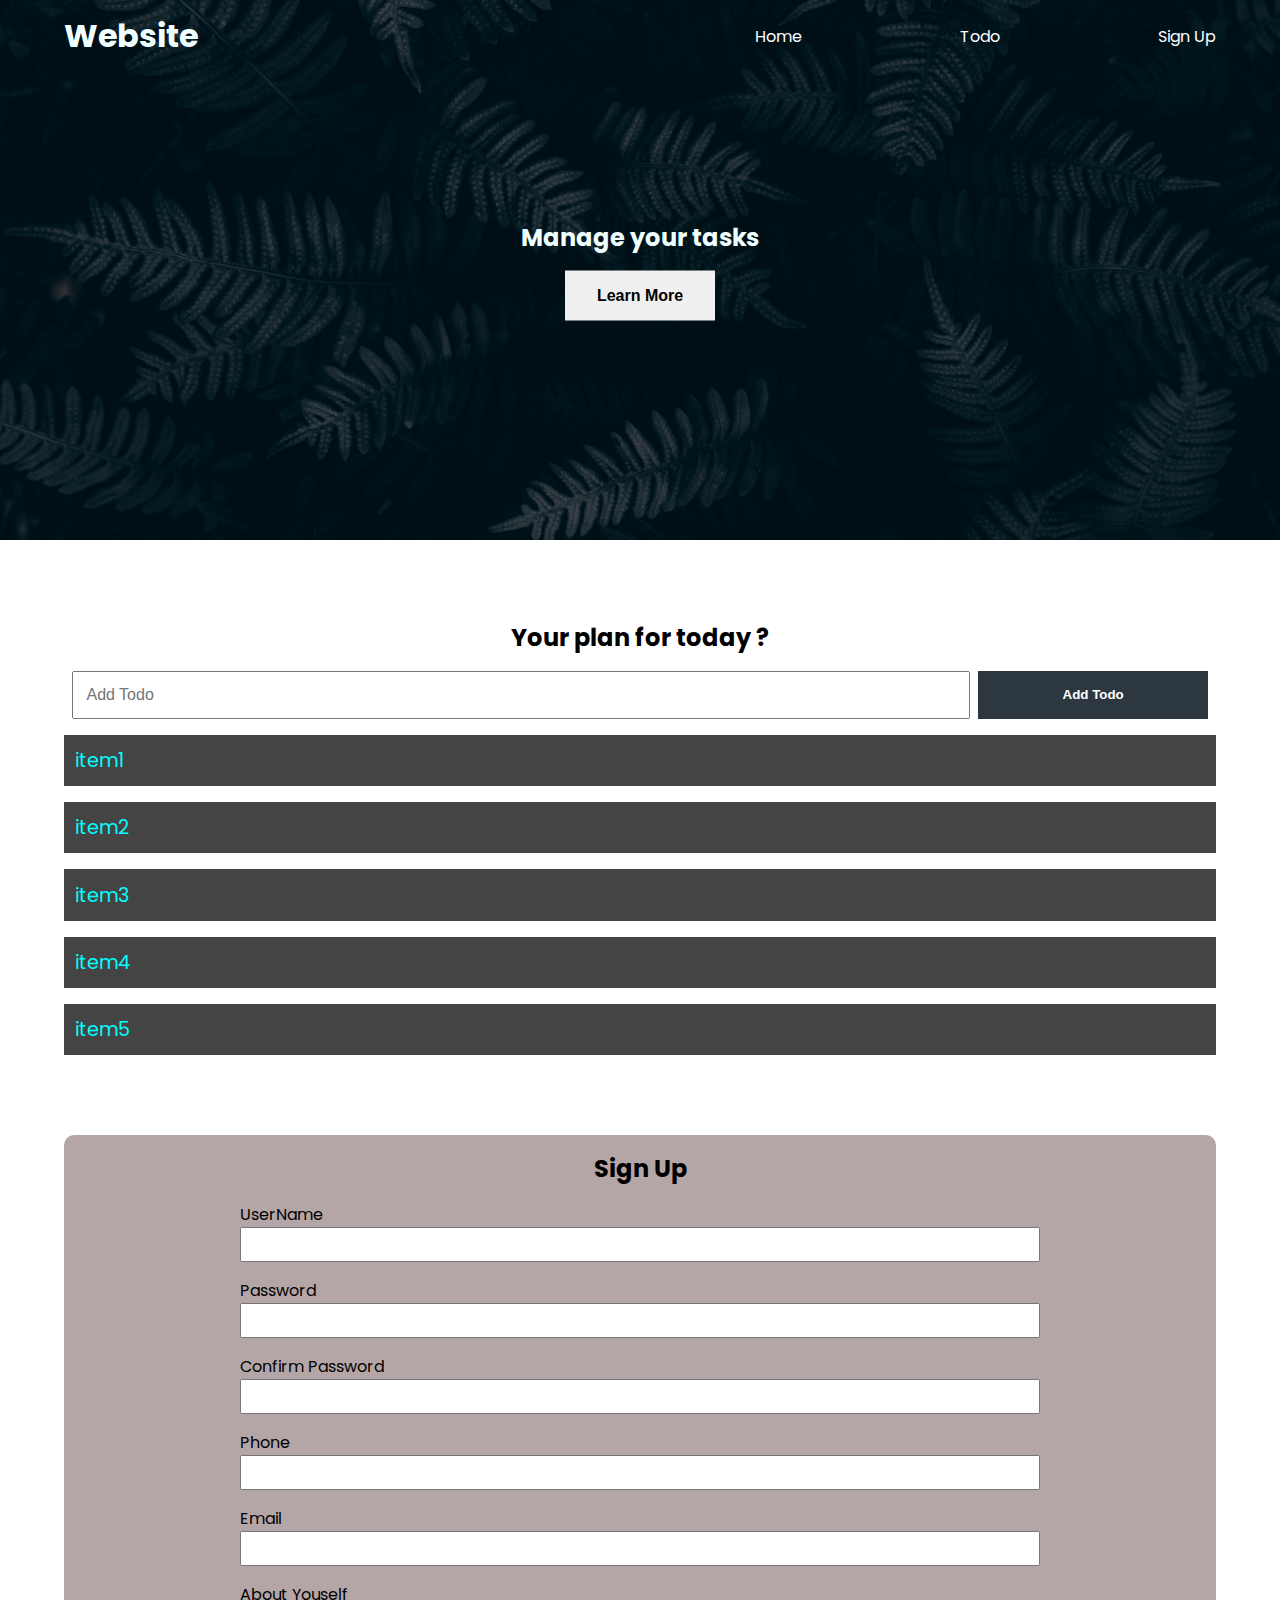
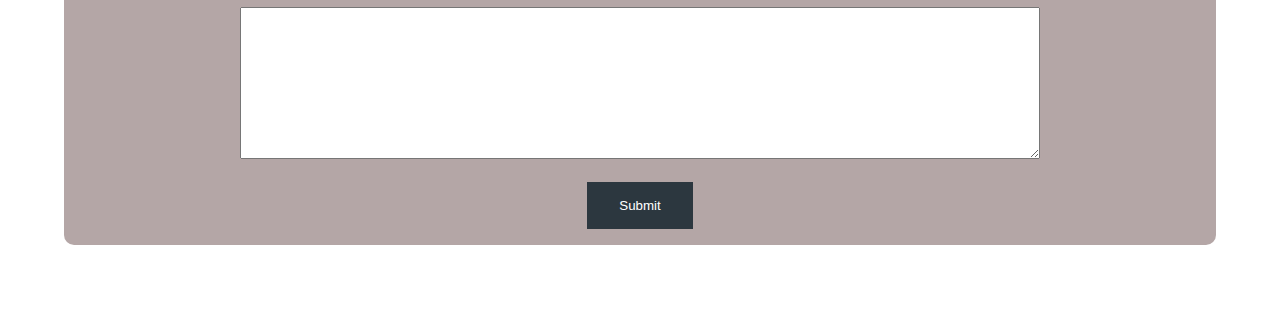
<file: DOM manipulation/index.html>
<!DOCTYPE html>
<html lang="en">
<head>
          <meta charset="UTF-8">
          <meta name="viewport" content="width=device-width, initial-scale=1.0">
          <title>DOM manipulation</title>
          <link rel="stylesheet" href="style.css">
          <!-- <script src="DOM.js" defer></script> -->
          <!-- <script src="02_methods_toselectelementsin_Document.js" defer></script> -->
          <!-- <script src="03_Query_Selector.js" defer></script> -->
          <!-- <script src="04_Change_text.js" defer></script> -->
          <!-- <script src="05_changethe_styleofelement.js" defer></script> -->
          <!-- <script src="06_Get_Set_Attributes.js" defer></script> -->
          <!-- <script src="07_getmultipleitems_byClassName_usingquerySelectorAll.js" defer></script> -->
          <!-- <script src="08_iterate_elements.js" defer></script> -->
          <!-- <script src="09_innerHtml.js" defer></script> -->
          <!-- <script src="10_Class_List.js" defer></script> -->
          <!-- <script src="11_Add_element.js" defer></script>    -->
          <!-- <script src="12_Create_Elements.js" defer></script>    -->
          <!-- <script src="13_Insert_Adjacent_Elements.js" defer></script>    -->
          <!-- <script src="14_Clone_Nodes.js" defer></script>    -->
          <!-- <script src="15_Someoldmethods.js" defer></script>    -->
          <!-- <script src="16_staticlist_livelist.js" defer></script>    -->
          <!-- <script src="17_Howtogetthe_Dimensionsofelement.js" defer></script>    -->
          <!-- <script src="18_Events.js" defer></script>    -->
          <script src="19_Thiskeyword_insideeventlistener.js" defer></script>   
           




</head>
<body>
         <header class="header">
          <nav class="nav container">
                    <h1 class="logo">Website</h1>
                    <ul class="nav-items">
                              <li class="nav-item"><a href="#home">Home</a></li>
                              <li class="nav-item"><a href="">Todo</a></li>
                              <li class="nav-item"><a href="">Sign Up</a></li>

                    </ul>
          </nav>
          <div class="headline">
                    <h2 id="main-heading">Manage your tasks <span style="display:none">Hello</span></h2>
                    <!-- <button class="btn btn-headline" onclick="console.log('you clicked me');">Learn More</button> -->
                    <button class="btn btn-headline" >Learn More</button>

          </div>
         </header> 
         <section class="todo-section container">
          <h2>Your plan for today ?</h2>
          <!-- todo form -->

          <form class="form-todo">
          <input type="text" name="" id="" placeholder="Add Todo" />
          <input type="submit" value="Add Todo" class="btn" />
        </form>
        <ul class="todo1">
          <!-- <li class="first-todo">todo1</li> -->
          <li>item1</li>
          <li>item2</li>
          <li>item3</li>
          <li>item4</li>
          <li>item5</li>


        </ul>
         </section>
         <section class="section-signup container">
          <h2>Sign Up</h2>
          <form class="signup-form">
            <div class="form-group">
              <label for="userName">UserName</label>
            <input type="text" name="userName" id="userName">
            </div>
            <div class="form-group">
              <label for="password">Password</label>
            <input type="password" name="password" id="password">
            </div>
            <div class="form-group">
              <label for="confirmpassword">Confirm Password</label>
            <input type="password" name="password" id="confirmpassword">
            </div>
            <div class="form-group">
              <label for="phone">Phone</label>
            <input type="text" name="phone" id="phone">
            </div>
            <div class="form-group">
              <label for="email">Email</label>
            <input type="email" name="email" id="email">
            </div>
            <div class="form-group">
              <label for="about">About Youself</label>
           <textarea name="about" id="about" cols="30" rows="10"></textarea>
            </div>
            <button type="button" class="btn signup-btn">Submit</button>
          </form>
         </section>
         
</body>
</html>
</file>
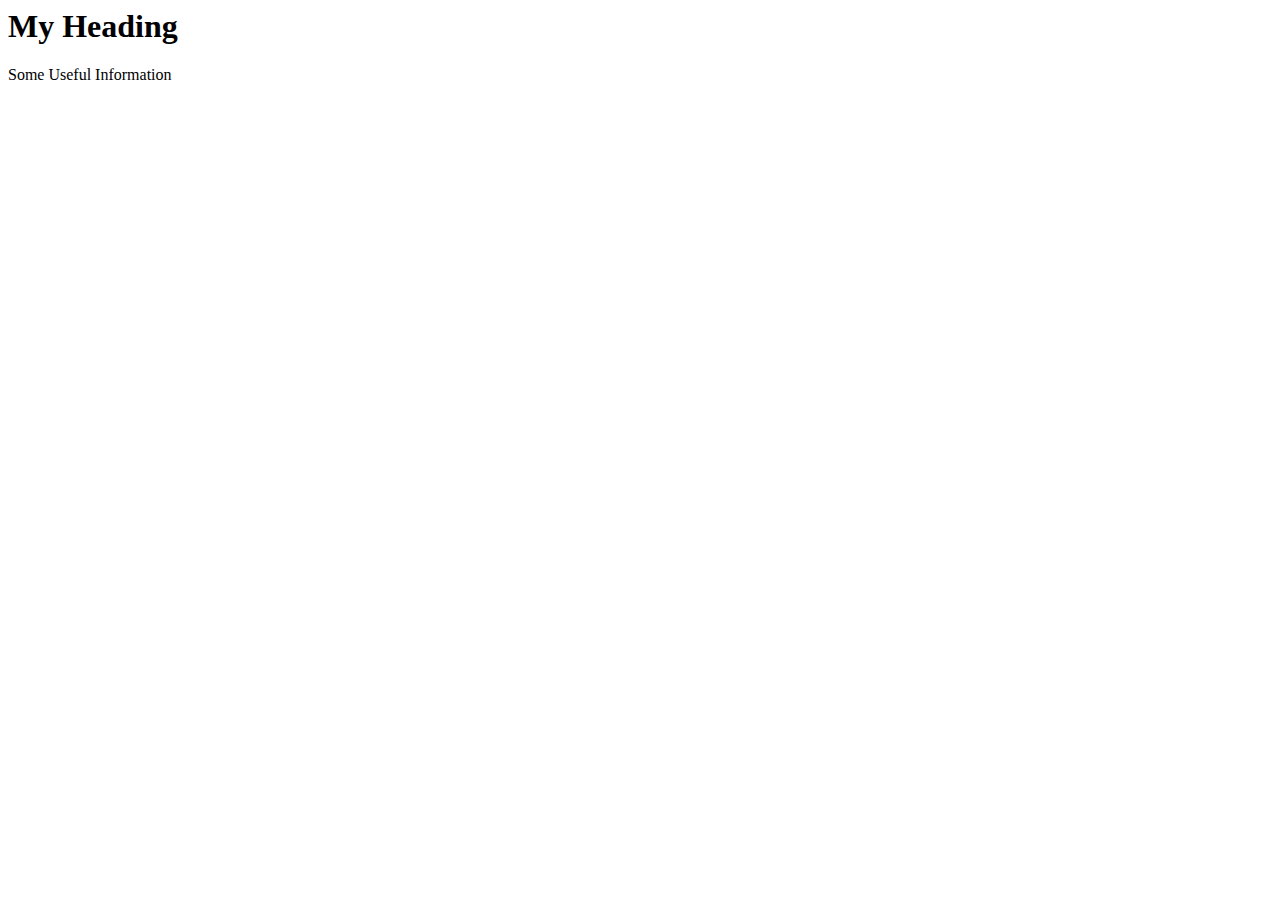
<file: DOM manipulation/DOM-tree/index.html>
<html>
          <head>
                    <title>DOM Tranversing</title>
                    <script src="01_DOM-tree.js" defer></script>
          </head>
          <body>
                   <div class="container">
                    <h1>My Heading</h1>
                    <p>Some Useful Information</p>
          </div>
          </body>
</html>
</file>
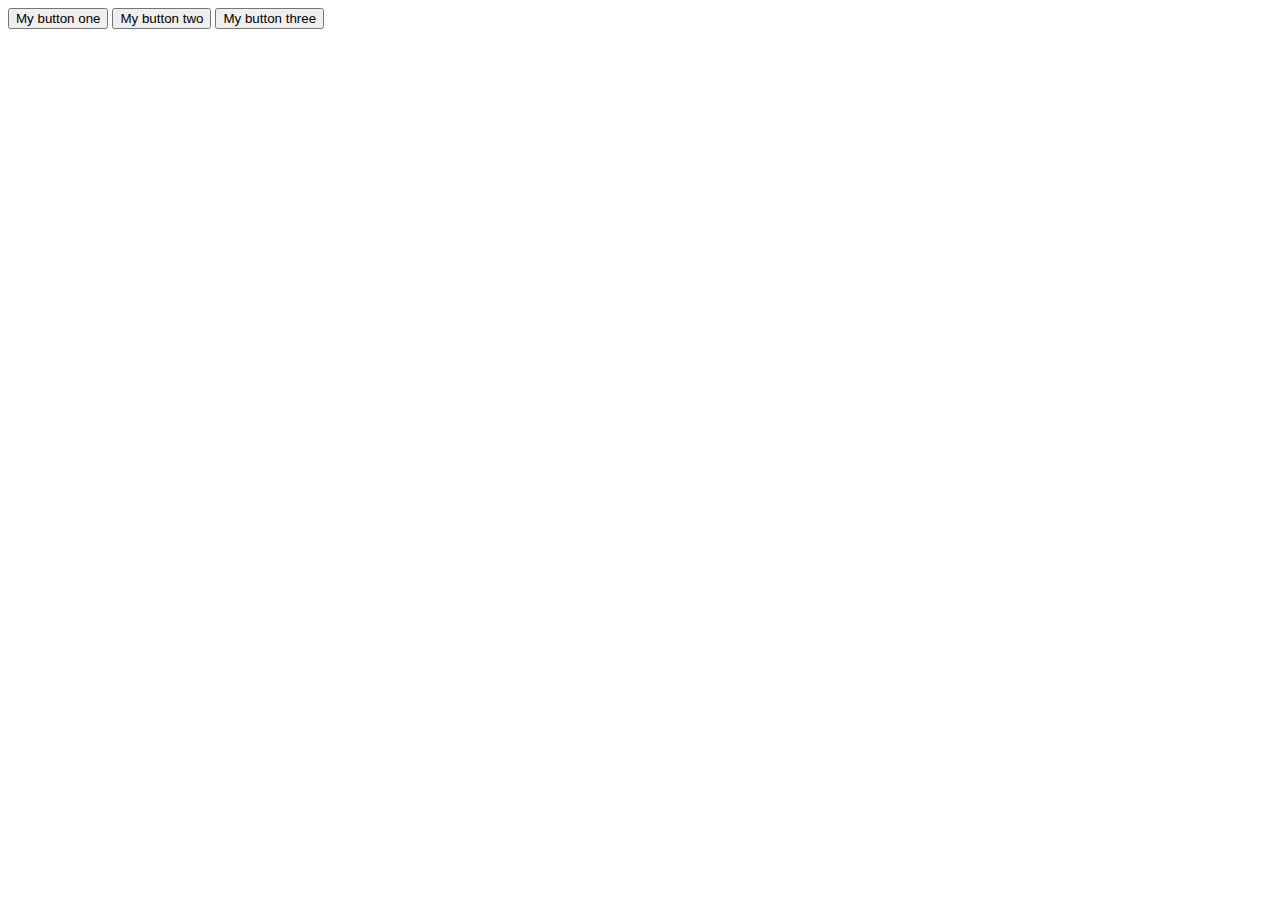
<file: DOM manipulation/Events/index.html>
<!DOCTYPE html>
<html lang="en">
<head>
          <meta charset="UTF-8">
          <meta name="viewport" content="width=device-width, initial-scale=1.0">
          <title>Events</title>
          <!-- <script src="20_AddEventon_multipleevents.js" defer></script>     -->
          <!-- <script src="21_Event_Object.js" defer></script>     -->
          <!-- <script src="22_howeventlistener_Works.js" defer></script>     -->
          <script src="01_pratcie.js"></script>


</head>
<body>
     <div class="my-buttons">
          <button id="one">My button one</button>
          <button id="two">My button two</button>
          <button id="three">My button three</button>

     </div>
</body>
</html>
</file>
<file: DOM manipulation/style.css>
@import url('https://fonts.googleapis.com/css2?family=Poppins:wght@200;300;400;500;600;700&display=swap');
*{
          box-sizing:border-box;
          padding:0;
          margin:0;
}
 body{
          font-family: 'Poppins', sans-serif;
}
a{
          text-decoration: none;
          color:white
}
.header{
          position:relative;
          min-height:60vh;
          background: url("bg-image.jpg");
          background-position: center;
          background-repeat: no-repeat;
          background-size:cover;
          color:azure

}
.container{
          max-width:1200px;
          margin:auto;
          width:90%
}
.nav{
          min-height:8vh;
          display:flex;
          justify-content: space-between;
          align-items:center
}
.nav-items{
          width:40%;
          display:flex;
          list-style-type:none;
          justify-content: space-between;

}
.headline{
          text-align:center;
          position:absolute;
          top:50%;
          left:50%;
          transform:translate(-50%,-50%)
}
.btn{
          display:inline-block;
          border:none;
          outline:none;
          cursor:pointer
}
.btn-headline{
          margin-top:1rem;
          padding:1rem 2rem;
          font-size:1rem;
          font-weight:600
}
.todo-section{
          margin-top:5rem;
          text-align:center;


}
/* .bg-dark{
  background-color:#000;
  color:white
} */
.form-todo{
          min-height:5vh;
          display:flex;
          justify-content :space-evenly;
          margin-top:1rem
}

.form-todo input {
          min-height: 100%;
        }
        .form-todo input[type="text"] {
          width: 78%;
          padding: 0.8rem;
          font-size: 1rem;
          font-weight: 400;
        }
        .form-todo input[type="submit"] {
          width: 20%;
          background: rgb(44, 55, 63);
          color: white;
          font-weight: bold;
        }
        .todo1{
          text-align: left;
          font-size:1.2rem;
          list-style-type:none
        }
        .todo1 li{
          padding:0.7rem;
          background:#444;
          color:cyan;
          margin-top:1rem
        }
        .section-signup{
          margin:5rem auto;
          text-align:center;
          background:rgb(180, 166, 166);
          border-radius:10px;
          padding:1rem
        }
        .signup-form{
          
          max-width:800px;
          width:95%;
          margin:auto;
        }
        .signup-form label{
          display:block;
          text-align:left

        }
        .signup-form input{
          display:block;
          width:100%;
          padding:0.5rem
        }
        .form-group{
          margin-top:1rem
        }
        .signup-form textarea{
          width:100%
        }
        .signup-btn{
          background: rgb(44, 55, 63);
          color:white;
          padding:1rem 2rem;
          display:block;
          margin:auto;
          margin-top:1rem
        }
</file>
